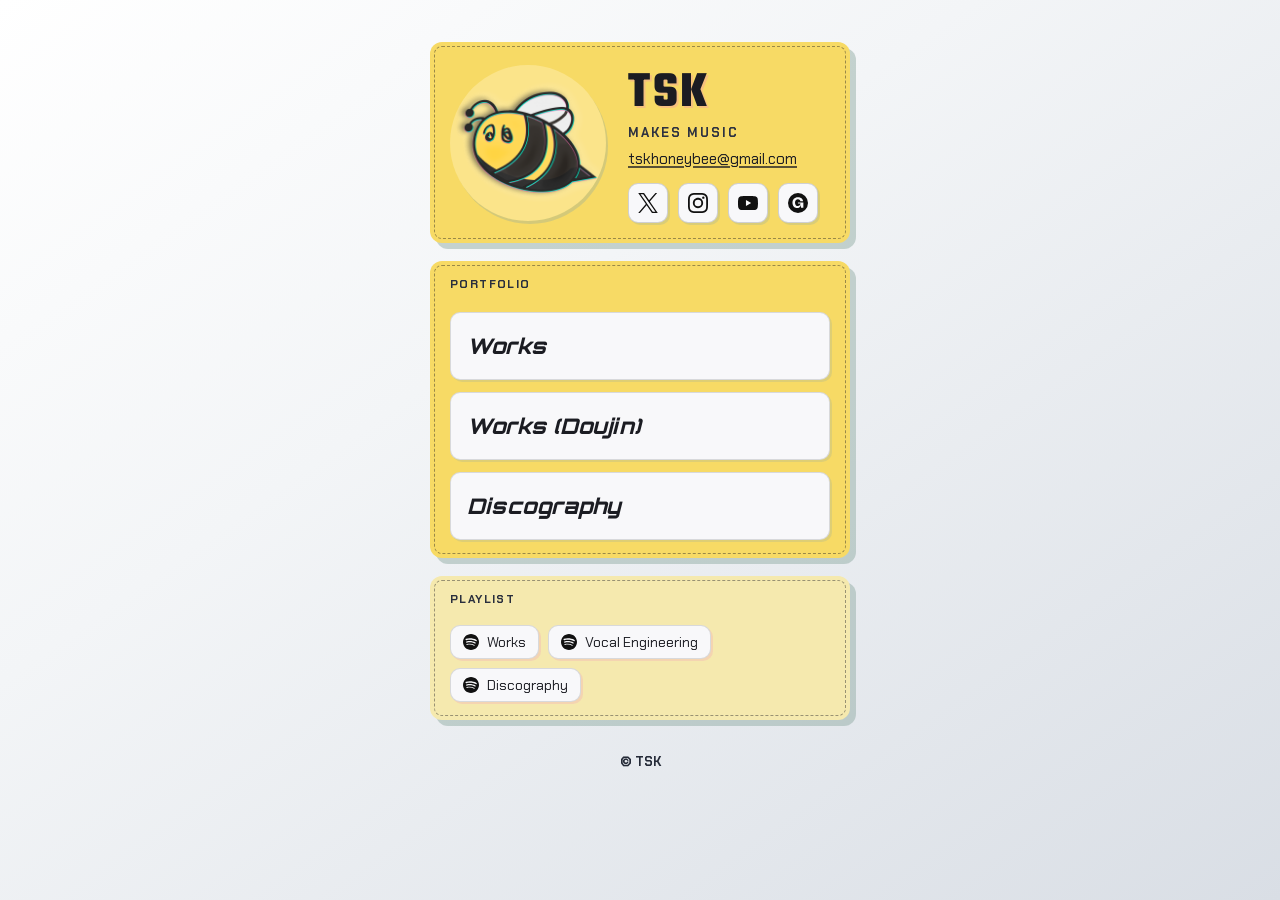
<file: index.html>
<!doctype html>
<html lang="ko">
  <head>
    <meta charset="UTF-8" />
    <meta name="viewport" content="width=device-width, initial-scale=1.0, viewport-fit=cover" />
    <meta name="theme-color" content="#eef1f4" />
    <title>TSK</title>
    <meta
      name="description"
      content="TSK - Composer, Arranger"
    />
    <meta property="og:title" content="TSK" />
    <meta
      property="og:description"
      content="TSK Works"
    />
    <meta property="og:type" content="website" />
    <link rel="icon" type="image/png" sizes="32x32" href="assets/favicon/favicon-32.png?v=20260209-06" />
    <link rel="icon" type="image/png" sizes="16x16" href="assets/favicon/favicon-16.png?v=20260209-06" />
    <link rel="apple-touch-icon" sizes="180x180" href="assets/favicon/apple-touch-icon.png?v=20260209-06" />
    <link rel="preconnect" href="https://fonts.googleapis.com" />
    <link rel="preconnect" href="https://fonts.gstatic.com" crossorigin />
    <link
      href="https://fonts.googleapis.com/css2?family=Black+Ops+One&amp;family=Chakra+Petch:wght@500;600;700&amp;family=Orbitron:wght@600;700;800&amp;family=Rubik+Mono+One&amp;family=Teko:wght@700&amp;family=Noto+Sans+KR:wght@400;500;700&amp;display=swap"
      rel="stylesheet"
    />
    <link rel="stylesheet" href="styles.css?v=20260713-11" />
  </head>
  <body>
    <main class="layout">
      <header class="hero">
        <img
          class="avatar"
          src="assets/profile-logo.png?v=20260209-06"
          alt="TSK profile"
          loading="eager"
          decoding="async"
        />
        <div class="hero-text">
          <h1>TSK</h1>
          <p class="subtitle">MAKES MUSIC</p>
          <a class="email" href="mailto:tskhoneybee@gmail.com">tskhoneybee@gmail.com</a>
          <div class="icon-only-row hero-icons">
            <a class="icon-only-link" href="https://x.com/tsk_honeybee" target="_blank" rel="noreferrer" aria-label="X">
              <img src="assets/icons/x.svg" alt="" />
            </a>
            <a class="icon-only-link" href="https://www.instagram.com/tsk_honeybee/" target="_blank" rel="noreferrer" aria-label="Instagram">
              <img src="assets/icons/instagram.svg" alt="" />
            </a>
            <a class="icon-only-link" href="https://www.youtube.com/channel/UCv5Q-5OGia7zHvulCC9gNqg" target="_blank" rel="noreferrer" aria-label="YouTube">
              <img src="assets/icons/youtube.svg" alt="" />
            </a>
            <a class="icon-only-link" href="https://tskhoneybee.gumroad.com/" target="_blank" rel="noreferrer" aria-label="Gumroad">
              <img src="assets/icons/gumroad.svg" alt="" />
            </a>
          </div>
        </div>
      </header>

      <section class="nav-panel">
        <p class="nav-title">Portfolio</p>
        <div class="menu-list" role="tablist" aria-label="Portfolio Sections">
          <button class="menu-btn" data-section="works" type="button">Works</button>
          <button class="menu-btn" data-section="compilation" type="button">Works (Doujin)</button>
          <button class="menu-btn" data-section="discography" type="button">Discography</button>
        </div>
      </section>

      <nav class="social-links" aria-label="External Links">
        <div class="playlist-section">
          <p class="playlist-title">Playlist</p>
          <div class="playlist-links">
            <a class="icon-link" href="https://open.spotify.com/playlist/5SFQrN1b1Zo4xf7qj3XpR2?si=6d80a471884d4071" target="_blank" rel="noreferrer">
              <img src="assets/icons/spotify.svg" alt="" />
              <span>Works</span>
            </a>
            <a class="icon-link" href="https://open.spotify.com/playlist/7tRy6l9J58Yn8CBKnDfHsf?si=de949b4577144884" target="_blank" rel="noreferrer">
              <img src="assets/icons/spotify.svg" alt="" />
              <span>Vocal Engineering</span>
            </a>
            <a class="icon-link" href="https://open.spotify.com/playlist/6BKOt9q6zbDGoeuyAYG1Xa?si=b8ab32fe5dda453e" target="_blank" rel="noreferrer">
              <img src="assets/icons/spotify.svg" alt="" />
              <span>Discography</span>
            </a>
          </div>
        </div>
      </nav>
    </main>

    <section class="overlay" id="modal-overlay" hidden>
      <div class="overlay-backdrop" id="overlay-backdrop"></div>
      <article class="modal" role="dialog" aria-modal="true" aria-labelledby="modal-title">
        <header class="modal-head">
          <h2 id="modal-title"></h2>
          <div class="modal-head-actions">
            <button class="modal-icon-btn" id="modal-print-open" type="button" aria-label="인쇄 페이지 열기" hidden>
              <img class="modal-icon-glyph" src="assets/icons/open-new.svg" alt="" />
            </button>
            <button class="close-btn" id="modal-close" type="button" aria-label="닫기">
              <img class="close-icon-glyph" src="assets/icons/close.svg" alt="" />
            </button>
          </div>
        </header>
        <div class="modal-body" id="modal-body"></div>
        <div class="modal-scrollbar" id="modal-scrollbar" aria-hidden="true" hidden>
          <div class="modal-scrollbar-thumb" id="modal-scrollbar-thumb"></div>
        </div>
      </article>
    </section>

    <footer class="footer">
      <p>© TSK</p>
    </footer>

    <script src="script.js?v=20260713-01"></script>
  </body>
</html>
</file>
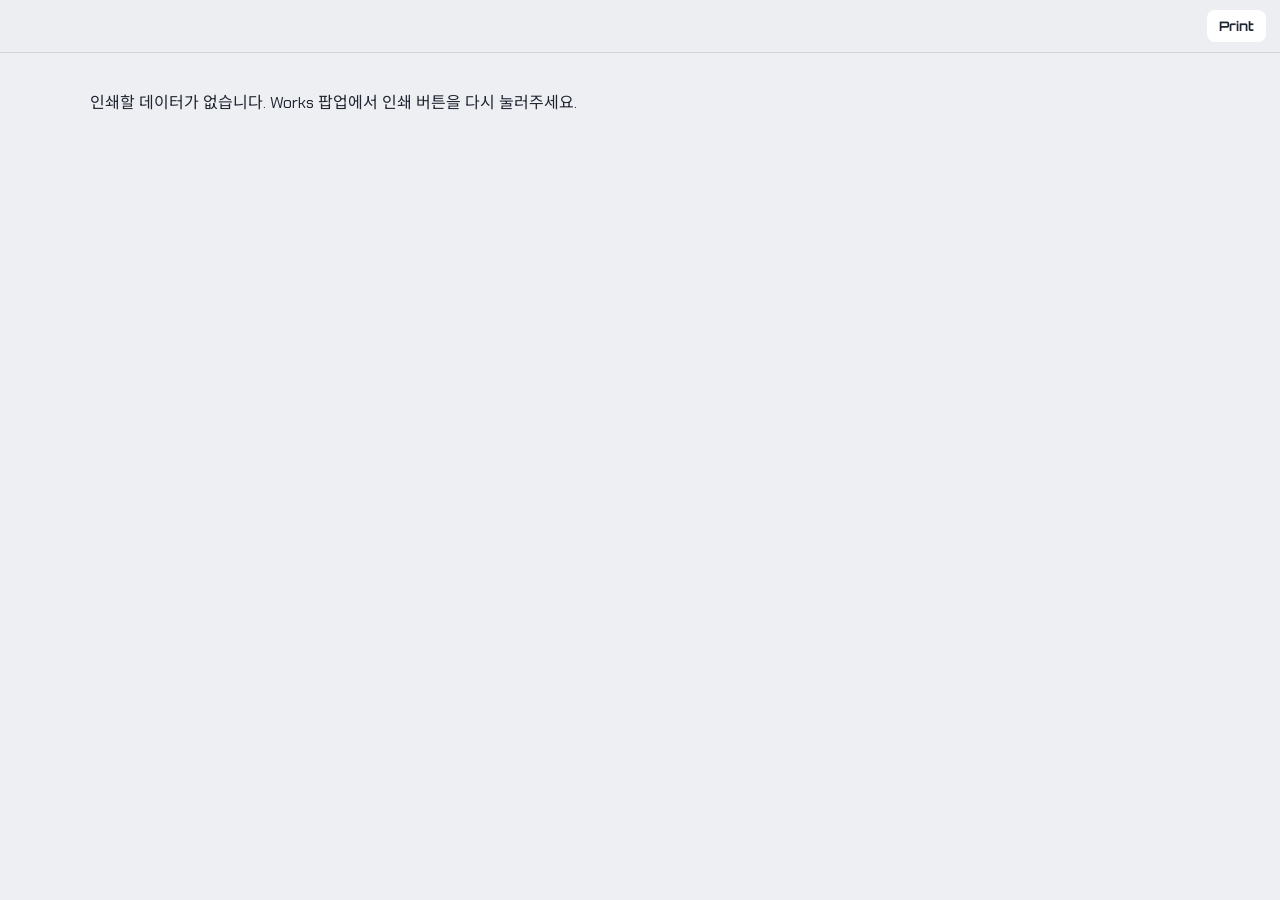
<file: works-print.html>
<!doctype html>
<html lang="ko">
  <head>
    <meta charset="UTF-8" />
    <meta name="viewport" content="width=device-width, initial-scale=1.0" />
    <title>TSK Works Print</title>
    <link rel="preconnect" href="https://fonts.googleapis.com" />
    <link rel="preconnect" href="https://fonts.gstatic.com" crossorigin />
    <link
      href="https://fonts.googleapis.com/css2?family=Black+Ops+One&family=Chakra+Petch:wght@500;600;700&family=Orbitron:wght@600;700;800&family=Noto+Sans+KR:wght@400;500;700&display=swap"
      rel="stylesheet"
    />
    <link rel="stylesheet" href="works-print.css?v=20260209-07" />
  </head>
  <body>
    <div class="print-toolbar">
      <button class="print-btn" id="print-now" type="button">Print</button>
    </div>
    <main id="print-root"></main>
    <script src="works-print.js?v=20260209-07"></script>
  </body>
</html>
</file>
<file: styles.css>
:root {
  --bg: #d9dee5;
  --ink: #1b1c22;
  --paper: #f8f8fa;
  --panel: #f7da65;
  --panel-soft: #f5e9ae;
  --wing: #eeeff2;
  --muted: #4a4d57;
  --cyan: #91aaa4;
  --pink: #ef82bc;
  --orange: #f2b33f;
  --edge-rough: rgba(27, 28, 34, 0.42);
  --shadow-hard: 6px 6px 0 rgba(143, 169, 162, 0.48);
  --btn-slant: 2%;
}

* {
  box-sizing: border-box;
}

html {
  min-height: 100%;
  background: #ffffff;
}

body {
  position: relative;
  isolation: isolate;
  display: flow-root;
  margin: 0;
  min-height: 100vh;
  background-color: var(--bg);
  color: var(--ink);
  font-family: "Chakra Petch", "Noto Sans KR", "Apple SD Gothic Neo", "Malgun Gothic", sans-serif;
  overflow-x: hidden;
  background-image: linear-gradient(145deg, #ffffff 0%, #f3f5f7 38%, var(--bg) 100%);
  background-size: auto;
  background-attachment: fixed;
}

body::before,
body::after {
  content: "";
  position: fixed;
  z-index: -3;
  pointer-events: none;
  border: none;
  box-shadow: 4px 4px 0 rgba(0, 0, 0, 0.1);
  display: none;
}

body::before {
  top: -22px;
  left: -16px;
  width: clamp(96px, 13vw, 162px);
  height: clamp(96px, 13vw, 162px);
  background: var(--cyan);
  transform: skewX(-12deg);
}

body::after {
  right: -18px;
  bottom: -24px;
  width: clamp(84px, 11vw, 142px);
  height: clamp(84px, 11vw, 142px);
  background: var(--pink);
  transform: skewX(-12deg);
}

h1,
h2,
h3,
button {
  font-family: "Orbitron", "Black Ops One", "Noto Sans KR", sans-serif;
}

a:focus-visible,
button:focus-visible,
summary:focus-visible {
  outline: 3px solid var(--pink);
  outline-offset: 3px;
}

.bg-haze {
  position: fixed;
  z-index: -2;
  pointer-events: none;
  border: none;
  display: none;
}

.haze-1 {
  top: 11%;
  right: 8%;
  width: 34px;
  height: 34px;
  background: var(--orange);
  transform: skewX(-12deg);
}

.haze-2 {
  left: 8%;
  bottom: 10%;
  width: 28px;
  height: 28px;
  background: var(--paper);
  transform: skewX(-12deg);
}

.layout {
  position: relative;
  z-index: 1;
  width: min(420px, calc(100% - 38px));
  margin: 42px auto 0;
  display: grid;
  gap: 18px;
}

.layout > * {
  opacity: 0;
  transform: translateY(18px);
  animation: rise-in 0.65s cubic-bezier(0.25, 0.7, 0.3, 1) forwards;
}

.layout > :nth-child(1) {
  animation-delay: 0.05s;
}

.layout > :nth-child(2) {
  animation-delay: 0.12s;
}

.layout > :nth-child(3) {
  animation-delay: 0.19s;
}

.hero,
.nav-panel,
.social-links {
  position: relative;
  overflow: hidden;
  border: none;
  border-radius: 12px;
  background: var(--panel);
  box-shadow: var(--shadow-hard);
}

.hero::after,
.nav-panel::after,
.social-links::after {
  content: "";
  position: absolute;
  inset: 4px;
  border: 1px dashed var(--edge-rough);
  border-radius: 8px;
  pointer-events: none;
}

.hero {
  padding: 20px;
  display: grid;
  grid-template-columns: auto 1fr;
  gap: 22px;
  align-items: center;
}

.nav-panel,
.social-links {
  padding: 16px 20px 18px;
}

.nav-panel {
  display: grid;
  align-content: start;
  gap: 10px;
}

.avatar {
  width: 156px;
  height: 156px;
  border-radius: 50%;
  object-fit: contain;
  border: none;
  box-shadow: none;
  background: #fbe48a;
  filter: drop-shadow(2px 3px 0 rgba(143, 169, 162, 0.34));
  transition: transform 0.2s ease;
}

.hero:hover .avatar {
  transform: translateY(-2px);
}

.hero-text {
  display: grid;
  gap: 4px;
  align-content: center;
}

h1 {
  margin: 10px 0 0;
  font-size: clamp(2.2rem, 5vw, 3.2rem);
  line-height: 0.86;
  letter-spacing: 0.05em;
  font-family: "Teko", "Rubik Mono One", "Black Ops One", "Orbitron", "Noto Sans KR", sans-serif;
  transform: none;
  text-shadow: 2px 2px 0 rgba(240, 125, 191, 0.28);
}

.subtitle {
  margin: 4px 0;
  color: #2d3240;
  font-weight: 700;
  letter-spacing: 0.16em;
  font-size: 0.8rem;
}

.email {
  display: inline-block;
  width: auto;
  margin-right: 28px;
  color: var(--ink);
  font-size: 0.95rem;
  text-decoration-line: underline;
  text-decoration-thickness: 2px;
  text-decoration-color: rgba(27, 28, 34, 0.72);
  text-underline-offset: 2px;
  border-bottom: none;
}

.email:hover {
  color: #000;
  text-decoration-color: var(--pink);
}

.icon-only-row {
  display: flex;
  flex-wrap: wrap;
  gap: 10px;
}

.hero-icons {
  margin-top: 10px;
}

.icon-only-link {
  display: inline-flex;
  align-items: center;
  justify-content: center;
  width: 40px;
  height: 40px;
  border-radius: 10px;
  border: 1px solid rgba(27, 28, 34, 0.18);
  background: var(--paper);
  box-shadow: 2px 2px 0 rgba(143, 169, 162, 0.28);
  text-decoration: none;
  transition: transform 0.18s ease, box-shadow 0.18s ease;
}

.icon-only-link img {
  width: 20px;
  height: 20px;
}

.icon-only-link:hover {
  transform: translateY(-2px);
  box-shadow: 3px 3px 0 rgba(143, 169, 162, 0.58);
}

.nav-title,
.playlist-title {
  margin: 0 0 10px;
  color: #2a2f3d;
  letter-spacing: 0.12em;
  text-transform: uppercase;
  font-size: 0.72rem;
  font-weight: 700;
}

.menu-list {
  display: grid;
  grid-template-columns: 1fr;
  gap: 12px;
}

.menu-btn {
  display: inline-flex;
  align-items: center;
  justify-content: flex-start;
  width: 100%;
  min-height: 68px;
  border: 1px solid rgba(27, 28, 34, 0.14);
  border-radius: 10px;
  background: var(--paper);
  box-shadow: 2px 2px 0 rgba(143, 169, 162, 0.24);
  color: var(--ink);
  padding: 14px 16px;
  text-align: left;
  font-family: "Orbitron", "Black Ops One", "Noto Sans KR", sans-serif;
  font-size: 1.34rem;
  font-weight: 800;
  font-style: italic;
  letter-spacing: 0.01em;
  line-height: 1.1;
  cursor: pointer;
  transition: transform 0.18s ease, box-shadow 0.18s ease;
}

.menu-btn:hover {
  transform: translateY(-2px);
  box-shadow: 3px 3px 0 rgba(143, 169, 162, 0.56);
}

.menu-btn.is-active {
  background: #bfd1cc;
  color: var(--ink);
  box-shadow: 2px 2px 0 rgba(240, 125, 191, 0.6);
}

.social-links {
  display: grid;
  gap: 10px;
  background: var(--panel-soft);
}

.playlist-section {
  display: grid;
  gap: 8px;
}

.playlist-links {
  display: flex;
  flex-wrap: wrap;
  gap: 9px;
}

.icon-link {
  display: inline-flex;
  align-items: center;
  gap: 8px;
  color: var(--ink);
  text-decoration: none;
  padding: 8px 12px;
  border: 1px solid rgba(27, 28, 34, 0.14);
  border-radius: 10px;
  background: var(--paper);
  box-shadow: 2px 2px 0 rgba(240, 125, 191, 0.2);
  font-size: 0.88rem;
  line-height: 1;
  transition: transform 0.18s ease, box-shadow 0.18s ease;
}

.icon-link img {
  width: 16px;
  height: 16px;
}

.icon-link:hover {
  transform: translateY(-2px);
  box-shadow: 3px 3px 0 rgba(240, 125, 191, 0.5);
}

.overlay {
  position: fixed;
  inset: 0;
  z-index: 20;
  display: grid;
  place-items: center;
  padding: 20px;
}

.overlay[hidden] {
  display: none;
}

.overlay.is-fullscreen {
  padding: 0;
  place-items: stretch;
}

.overlay-backdrop {
  position: absolute;
  inset: 0;
  background: rgba(16, 17, 21, 0.54);
}

.modal {
  --modal-head-offset: 70px;
  --skew: 0deg;
  position: relative;
  width: min(820px, 100%);
  overflow: hidden;
  border: none;
  border-radius: 10px;
  background: var(--wing);
  box-shadow: 5px 5px 0 rgba(143, 169, 162, 0.5);
  transform: none;
}

.overlay.is-fullscreen .overlay-backdrop {
  background: rgba(16, 17, 21, 0.7);
}

.overlay.is-fullscreen .modal {
  width: 100%;
  height: 100dvh;
  border-radius: 0;
  overflow: auto;
}

.overlay.is-fullscreen .modal-head {
  position: sticky;
  top: 0;
}

.overlay.is-fullscreen .modal-body {
  max-height: none;
  overflow: visible;
  padding: 18px 32px 28px;
}

.overlay.is-fullscreen .modal-scrollbar {
  display: none;
}

.modal > * {
  transform: none;
}

.modal-head {
  position: absolute;
  top: 0;
  left: 0;
  right: 0;
  z-index: 4;
  min-height: var(--modal-head-offset);
  display: flex;
  justify-content: space-between;
  align-items: center;
  padding: 18px 16px 12px;
  border-bottom: none;
  background: #ffd84d;
}

.modal-head h2 {
  margin: 0;
  color: var(--ink);
  font-size: 1.5rem;
  font-weight: 800;
  font-style: italic;
}

.modal-head-actions {
  display: inline-flex;
  align-items: center;
  gap: 8px;
}

.modal-icon-btn {
  width: 36px;
  height: 36px;
  display: inline-flex;
  align-items: center;
  justify-content: center;
  border: none;
  border-radius: 10px;
  background: #fff;
  color: var(--ink);
  line-height: 1;
  cursor: pointer;
  clip-path: polygon(var(--btn-slant) 0, 100% 0, calc(100% - var(--btn-slant)) 100%, 0 100%);
  transition: transform 0.18s ease, box-shadow 0.18s ease;
}

.modal-icon-glyph {
  width: 16px;
  height: 16px;
  display: block;
  pointer-events: none;
}

.overlay:not(.is-works-section) #modal-fullscreen-toggle,
.overlay:not(.is-works-section) #modal-print-open {
  display: none !important;
}

.modal-icon-btn:hover {
  transform: translateY(-1px);
  box-shadow: 2px 2px 0 rgba(143, 169, 162, 0.52);
}

.close-btn {
  width: 36px;
  height: 36px;
  display: inline-flex;
  align-items: center;
  justify-content: center;
  padding: 0;
  border: none;
  border-radius: 10px;
  background: #fff;
  color: var(--ink);
  line-height: 0;
  cursor: pointer;
  clip-path: polygon(var(--btn-slant) 0, 100% 0, calc(100% - var(--btn-slant)) 100%, 0 100%);
  transition: transform 0.18s ease, box-shadow 0.18s ease;
}

.close-icon-glyph {
  width: 18px;
  height: 18px;
  display: block;
  pointer-events: none;
}

.close-btn:hover {
  transform: translateY(-1px);
  box-shadow: 2px 2px 0 rgba(240, 125, 191, 0.52);
}

.modal-body {
  position: relative;
  z-index: 1;
  overflow: auto;
  max-height: min(82vh, 900px);
  padding: calc(var(--modal-head-offset) + 14px) 28px 20px 18px;
  scrollbar-width: none;
  -ms-overflow-style: none;
}

.modal-body::-webkit-scrollbar {
  width: 0;
  height: 0;
}

.modal-scrollbar {
  position: absolute;
  top: var(--modal-head-offset);
  right: 8px;
  bottom: 12px;
  width: 8px;
  border-radius: 10px;
  border: none;
  background: #fff;
  z-index: 6;
}

.modal-scrollbar-thumb {
  position: absolute;
  top: 0;
  left: 0;
  width: 100%;
  min-height: 36px;
  border-radius: 10px;
  background: var(--orange);
  cursor: grab;
}

.modal-scrollbar-thumb:active {
  cursor: grabbing;
}

.timeline {
  display: grid;
  gap: 16px;
}

.year-group {
  display: grid;
  gap: 10px;
  padding: 4px 0 2px;
}

.year-group h3 {
  margin: 0;
}

.year-chip {
  display: inline-flex;
  align-items: center;
  justify-content: center;
  min-width: 88px;
  padding: 6px 12px 5px;
  border: none;
  border-radius: 10px;
  background: #fff3ad;
  box-shadow: 2px 2px 0 rgba(143, 169, 162, 0.46);
  color: #202531;
  font-family: "Orbitron", "Black Ops One", "Noto Sans KR", sans-serif;
  font-size: 0.93rem;
  letter-spacing: 0.08em;
}

.track-list {
  list-style: none;
  margin: 0;
  padding: 0;
  display: grid;
  gap: 10px;
}

.track-item {
  display: grid;
  grid-template-columns: 172px 1fr;
  gap: 10px;
  align-items: center;
  padding: 7px;
  border: none;
  border-radius: 10px;
  background: rgba(255, 255, 255, 0.62);
  box-shadow: 2px 2px 0 rgba(27, 28, 34, 0.18);
}

.track-thumb-wrap {
  min-width: 0;
}

.track-thumb {
  display: block;
  width: 100%;
  aspect-ratio: 16 / 9;
  object-fit: cover;
  border: none;
  border-radius: 10px;
  background: #d0d1d5;
}

.track-item-body {
  min-width: 0;
  display: grid;
  align-content: center;
}

.track-link {
  display: inline;
  color: #2d3341;
  line-height: 1.48;
  font-size: 0.93rem;
  text-decoration-line: none;
  text-decoration-color: rgba(45, 51, 65, 0.7);
  text-decoration-thickness: 1px;
  text-underline-offset: 0.14em;
  transition: text-decoration-color 0.18s ease, color 0.18s ease;
}

.track-link:hover,
.track-link:focus-visible {
  color: #000;
  text-decoration-line: underline;
  text-decoration-color: #000;
}

.track-text {
  display: block;
  color: #2d3341;
  line-height: 1.48;
  font-size: 0.93rem;
}

.works-categories {
  display: grid;
  gap: 16px;
}

.works-category-group {
  display: grid;
  gap: 9px;
}

.category-badge {
  margin: 0;
  display: inline-flex;
  width: fit-content;
  padding: 6px 10px 5px;
  border: none;
  border-radius: 10px;
  background: #fff3ad;
  box-shadow: 2px 2px 0 rgba(143, 169, 162, 0.4);
  font-family: "Orbitron", "Black Ops One", "Noto Sans KR", sans-serif;
  font-size: 1.02rem;
  letter-spacing: 0.06em;
}

.works-project-list {
  display: grid;
  gap: 10px;
}

.works-project-card {
  display: grid;
  grid-template-columns: 186px 1fr;
  gap: 10px;
  align-items: start;
  padding: 8px;
  border: none;
  border-radius: 10px;
  background: rgba(255, 255, 255, 0.62);
  box-shadow: 2px 2px 0 rgba(27, 28, 34, 0.14);
}

.works-project-thumb {
  width: 100%;
  aspect-ratio: 16 / 9;
  object-fit: cover;
  border: none;
  border-radius: 10px;
  background: #d0d1d5;
}

.works-project-thumb[src$="bluearchive-cover.jpg"] {
  object-position: 24% center;
}

.works-project-body {
  min-width: 0;
  display: grid;
  gap: 6px;
}

.works-project-title-row {
  margin: 0;
  display: flex;
  flex-wrap: wrap;
  align-items: baseline;
  gap: 6px;
}

.works-project-title {
  font-size: 1.12rem;
  font-weight: 800;
  color: #1f2531;
}

.works-project-title-link {
  color: inherit;
  text-decoration-line: none;
  text-decoration-color: rgba(31, 37, 49, 0.72);
  text-decoration-thickness: 1px;
  text-underline-offset: 0.16em;
}

.works-project-title-link:hover,
.works-project-title-link:focus-visible {
  text-decoration-line: underline;
  text-decoration-color: #000;
}

.works-project-period {
  color: #454d61;
  font-size: 0.86rem;
  font-weight: 600;
}

.works-project-dropdown {
  display: grid;
  gap: 6px;
}

.works-project-single {
  margin: 0;
}

.works-project-single .track-link,
.works-project-single .track-text {
  font-size: 0.8rem;
  line-height: 1.35;
  color: #4a5266;
}

.works-project-dropdown summary {
  width: fit-content;
  display: inline-flex;
  align-items: center;
  gap: 7px;
  list-style: none;
  cursor: pointer;
  border: none;
  border-radius: 10px;
  background: #ffe066;
  box-shadow: 2px 2px 0 rgba(143, 169, 162, 0.46);
  padding: 5px 10px 4px;
  font-size: 0.82rem;
  font-weight: 700;
  line-height: 1.1;
}

.works-project-dropdown summary::-webkit-details-marker {
  display: none;
}

.works-project-dropdown[open] summary {
  background: #fff3ad;
}

.dropdown-arrow {
  display: inline-block;
  font-size: 0.95em;
  transition: transform 0.2s ease;
}

.works-project-dropdown[open] .dropdown-arrow {
  transform: rotate(180deg);
}

.category-detail-list {
  margin: 0;
  padding-left: 20px;
}

.discography-grid {
  list-style: none;
  margin: 0;
  padding: 0;
  display: grid;
  gap: 12px;
}

.discography-item {
  margin: 0;
}

.discography-link {
  display: grid;
  gap: 8px;
  width: fit-content;
  color: inherit;
  text-decoration: none;
}

.discography-thumb {
  display: block;
  width: min(260px, 72vw);
  aspect-ratio: 1 / 1;
  object-fit: cover;
  border: none;
  border-radius: 10px;
  background: #d0d1d5;
}

.discography-title {
  display: inline-block;
  font-size: 1rem;
  font-weight: 700;
  color: #1f2531;
  line-height: 1.25;
}

.discography-link:hover .discography-title,
.discography-link:focus-visible .discography-title {
  text-decoration: underline;
  text-decoration-thickness: 1px;
  text-underline-offset: 0.16em;
}

.simple-list {
  margin: 0;
  padding-left: 24px;
  display: grid;
  gap: 7px;
}

.simple-list li {
  color: #2d3341;
  line-height: 1.5;
  font-size: 0.94rem;
}

.simple-list li::marker {
  color: #3a3f4d;
  font-size: 0.75em;
}

.mark-box {
  display: inline;
  padding: 1px 5px;
  border-radius: 0;
  border: none;
  background: #ffe066;
  font-size: 0.92em;
  font-weight: 700;
}

.role-box {
  display: inline;
  padding: 1px 6px;
  border-radius: 8px;
  border: none;
  background: #f4acd5;
  color: #111;
  font-size: 0.81em;
  font-weight: 700;
}

.company-meta {
  color: #495063;
  font-size: 0.72rem;
}

.footer {
  position: relative;
  z-index: 1;
  text-align: center;
  color: #252b38;
  font-size: 0.8rem;
  font-weight: 700;
  padding: 20px 0 24px;
}

@keyframes rise-in {
  from {
    opacity: 0;
    transform: translateY(18px);
  }
  to {
    opacity: 1;
    transform: translateY(0);
  }
}

@media (max-width: 960px) {
  .layout {
    margin-top: 28px;
  }

  .hero {
    padding: 16px;
  }

  .avatar {
    width: 132px;
    height: 132px;
  }
}

@media (max-width: 680px) {
  .layout {
    margin-top: 20px;
    gap: 14px;
  }

  .hero {
    grid-template-columns: auto 1fr;
    justify-items: stretch;
    text-align: left;
    gap: 12px;
    padding: 16px 14px;
  }

  .hero-text {
    justify-items: start;
  }

  .hero-icons {
    justify-content: flex-start;
  }

  .menu-list {
    gap: 8px;
  }

  .menu-btn {
    min-height: 56px;
    padding: 8px 11px;
  }

  .playlist-links {
    gap: 8px;
  }

  .icon-link {
    font-size: 0.84rem;
    padding: 8px 10px;
  }

  .category-badge {
    font-size: 0.78rem;
    padding: 5px 8px 4px;
  }

  .works-project-card {
    grid-template-columns: 1fr;
    gap: 8px;
  }

  .works-project-thumb {
    width: min(186px, 66vw);
  }

  .works-project-dropdown summary {
    font-size: 0.78rem;
  }

  .year-chip {
    min-width: 76px;
    font-size: 0.82rem;
    padding: 5px 10px 4px;
  }

  .track-item {
    grid-template-columns: 1fr;
    gap: 8px;
    padding: 8px;
  }

  .modal {
    width: 100%;
  }

  .modal-body {
    padding: calc(var(--modal-head-offset) + 12px) 22px 18px 14px;
  }
}

@media print {
  @page {
    size: A4;
    margin: 12mm 8mm 12mm;
  }

  * {
    -webkit-print-color-adjust: exact !important;
    print-color-adjust: exact !important;
  }

  body::before,
  body::after,
  .footer {
    display: none !important;
  }

  body.modal-open .layout {
    display: none !important;
  }

  .overlay {
    position: static !important;
    inset: auto !important;
    padding: 0 !important;
    display: block !important;
  }

  .overlay[hidden] {
    display: none !important;
  }

  .overlay-backdrop {
    display: none !important;
  }

  .modal {
    display: block !important;
    width: 100% !important;
    height: auto !important;
    border-radius: 0 !important;
    box-shadow: none !important;
    overflow: visible !important;
  }

  .modal-head {
    display: flex !important;
    position: static !important;
    min-height: var(--modal-head-offset) !important;
    padding: 10px 16px 8px !important;
    border-radius: 0 !important;
    margin: 0 0 8mm !important;
  }

  .modal-head h2 {
    margin: 0 !important;
    font-size: 1.5rem !important;
  }

  .modal-head-actions,
  .modal-scrollbar {
    display: none !important;
  }

  .modal-body {
    display: block !important;
    max-height: none !important;
    overflow: visible !important;
    padding: 0 10px 24px !important;
  }

  .works-category-group,
  .works-project-card,
  .track-item,
  .discography-item,
  .year-group {
    break-inside: avoid;
    page-break-inside: avoid;
    margin-top: 4mm;
  }
}

@media (prefers-reduced-motion: reduce) {
  *,
  *::before,
  *::after {
    animation: none !important;
    transition: none !important;
  }
}
</file>
<file: works-print.css>
:root {
  --bg: #eeeff2;
  --ink: #1f2531;
  --panel: #ffd84d;
}

* {
  box-sizing: border-box;
}

body {
  margin: 0;
  background: var(--bg);
  color: var(--ink);
  font-family: "Chakra Petch", "Noto Sans KR", "Apple SD Gothic Neo", "Malgun Gothic", sans-serif;
}

.print-toolbar {
  position: sticky;
  top: 0;
  z-index: 10;
  display: flex;
  justify-content: flex-end;
  padding: 10px 14px;
  background: rgba(238, 239, 242, 0.95);
  border-bottom: 1px solid rgba(31, 37, 49, 0.14);
}

.print-btn {
  border: none;
  border-radius: 8px;
  background: #fff;
  color: var(--ink);
  padding: 8px 12px;
  font-family: "Orbitron", "Black Ops One", "Noto Sans KR", sans-serif;
  font-size: 0.82rem;
  font-weight: 700;
  cursor: pointer;
}

#print-root {
  width: min(1100px, calc(100% - 28px));
  margin: 16px auto 20px;
  display: grid;
  gap: 16px;
}

.print-page {
  background: transparent;
  break-before: page;
  page-break-before: always;
}

.print-page:first-child {
  break-before: auto;
  page-break-before: auto;
}

.print-page-head {
  margin: 0 0 12px;
  padding: 10px 14px 8px;
  border-radius: 0;
  background: var(--panel);
  color: var(--ink);
  font-family: "Orbitron", "Black Ops One", "Noto Sans KR", sans-serif;
  font-size: 1.55rem;
  font-weight: 800;
  font-style: italic;
  width: 100%;
  display: block;
  margin-left: -4mm;
  margin-right: -4mm;
  width: calc(100% + 8mm);
}

.print-page-body {
  padding: 0 4mm;
}

.print-table {
  width: 100%;
  table-layout: fixed;
  border-collapse: separate;
  border-spacing: 0;
}

.print-table th,
.print-table td {
  padding: 0;
  text-align: left;
  vertical-align: top;
}

.print-table thead th {
  padding: 0 4mm;
}

.print-table tbody td {
  padding: 0 4mm;
}

.print-category-badge {
  display: inline-flex;
  margin: 0 0 8px;
  padding: 6px 10px 5px;
  border-radius: 10px;
  background: #fff3ad;
  box-shadow: 2px 2px 0 rgba(143, 169, 162, 0.4);
  font-family: "Orbitron", "Black Ops One", "Noto Sans KR", sans-serif;
  font-size: 1.02rem;
  letter-spacing: 0.06em;
}

.print-page-body .works-categories {
  display: block;
}

.print-page-body .works-category-group {
  display: block;
}

.print-page-body .category-badge {
  display: inline-flex;
  margin: 0 0 8px;
  padding: 6px 10px 5px;
  border-radius: 10px;
  background: #fff3ad;
  box-shadow: 2px 2px 0 rgba(143, 169, 162, 0.4);
  font-family: "Orbitron", "Black Ops One", "Noto Sans KR", sans-serif;
  font-size: 1.02rem;
  letter-spacing: 0.06em;
}

.print-page-body .works-project-list {
  display: grid;
  gap: 10px;
}

.print-page-body .works-project-card {
  display: grid;
  grid-template-columns: 186px 1fr;
  gap: 10px;
  align-items: start;
  padding: 8px;
  border-radius: 10px;
  background: rgba(255, 255, 255, 0.62);
  box-shadow: 2px 2px 0 rgba(27, 28, 34, 0.14);
  break-inside: avoid;
  page-break-inside: avoid;
}

.print-page-body .works-project-thumb {
  width: 100%;
  aspect-ratio: 16 / 9;
  object-fit: cover;
  border-radius: 10px;
  background: #d0d1d5;
}

.print-page-body .works-project-thumb[src$="bluearchive-cover.jpg"] {
  object-position: 24% center;
}

.print-page-body .works-project-body {
  min-width: 0;
  display: grid;
  gap: 6px;
}

.print-page-body .works-project-title-row {
  margin: 0;
  display: flex;
  flex-wrap: wrap;
  align-items: baseline;
  gap: 6px;
}

.print-page-body .works-project-title {
  color: #1f2531;
  font-size: 1.12rem;
  font-weight: 800;
}

.print-page-body .works-project-title-link {
  color: inherit;
  text-decoration: none;
}

.print-page-body .works-project-title-link:hover,
.print-page-body .works-project-title-link:focus-visible {
  text-decoration: none;
}

.print-page-body .works-project-period {
  color: #454d61;
  font-size: 0.86rem;
  font-weight: 600;
}

.print-page-body .works-project-single {
  margin: 0;
}

.print-page-body .works-project-single .track-text,
.print-page-body .works-project-single .track-link {
  color: #4a5266;
  font-size: 0.8rem;
  line-height: 1.35;
}

.print-page-body .works-project-dropdown summary {
  display: none;
}

.print-page-body .works-project-dropdown summary::-webkit-details-marker {
  display: none;
}

.print-page-body .works-project-dropdown > .simple-list {
  display: grid;
}

.print-page-body .simple-list {
  margin: 0;
  padding-left: 20px;
  display: grid;
  gap: 7px;
}

.print-page-body .simple-list li {
  color: #2d3341;
  line-height: 1.5;
  font-size: 0.94rem;
}

.print-page-body .track-link,
.print-page-body .track-text {
  color: #2d3341;
  text-decoration: none;
}

.print-page-body .mark-box {
  display: inline;
  padding: 1px 5px;
  border-radius: 6px;
  background: #ffe066;
  font-size: 0.92em;
  font-weight: 700;
}

.print-page-body .role-box {
  display: inline;
  padding: 1px 6px;
  border-radius: 8px;
  background: #f4acd5;
  color: #111;
  font-size: 0.81em;
  font-weight: 700;
}

.print-page-body .company-meta {
  color: #495063;
  font-size: 0.72rem;
}

.print-table .works-project-card {
  display: grid;
  grid-template-columns: 186px 1fr;
  gap: 10px;
  align-items: start;
  padding: 8px;
  border-radius: 10px;
  background: rgba(255, 255, 255, 0.62);
  box-shadow: 2px 2px 0 rgba(27, 28, 34, 0.14);
}

.print-table .works-project-thumb {
  width: 100%;
  aspect-ratio: 16 / 9;
  object-fit: cover;
  border-radius: 10px;
  background: #d0d1d5;
}

.print-table .works-project-thumb[src$="bluearchive-cover.jpg"] {
  object-position: 24% center;
}

.print-table .works-project-body {
  min-width: 0;
  display: grid;
  gap: 6px;
}

.print-table .works-project-title-row {
  margin: 0;
  display: flex;
  flex-wrap: wrap;
  align-items: baseline;
  gap: 6px;
}

.print-table .works-project-title {
  color: #1f2531;
  font-size: 1.12rem;
  font-weight: 800;
}

.print-table .works-project-title-link {
  color: inherit;
  text-decoration: none;
}

.print-table .works-project-title-link:hover,
.print-table .works-project-title-link:focus-visible {
  text-decoration: none;
}

.print-table .works-project-period {
  color: #454d61;
  font-size: 0.86rem;
  font-weight: 600;
}

.print-table .works-project-single {
  margin: 0;
}

.print-table .works-project-single .track-text,
.print-table .works-project-single .track-link {
  color: #4a5266;
  font-size: 0.8rem;
  line-height: 1.35;
}

.print-table .works-project-dropdown summary {
  display: none;
}

.print-table .works-project-dropdown > .simple-list {
  display: grid;
}

.print-table .simple-list {
  margin: 0;
  padding-left: 20px;
  display: grid;
  gap: 7px;
}

.print-table .simple-list li {
  color: #2d3341;
  line-height: 1.5;
  font-size: 0.94rem;
}

.print-table .track-link,
.print-table .track-text {
  color: #2d3341;
  text-decoration: none;
}

.print-table .mark-box {
  display: inline;
  padding: 1px 5px;
  border-radius: 6px;
  background: #ffe066;
  font-size: 0.92em;
  font-weight: 700;
}

.print-table .role-box {
  display: inline;
  padding: 1px 6px;
  border-radius: 8px;
  background: #f4acd5;
  color: #111;
  font-size: 0.81em;
  font-weight: 700;
}

.print-table .company-meta {
  color: #495063;
  font-size: 0.72rem;
}

@media print {
  @page {
    size: A4;
    margin: 0 8mm 12mm;
  }

  * {
    -webkit-print-color-adjust: exact !important;
    print-color-adjust: exact !important;
  }

  body {
    background: #eeeff2;
  }

  .print-toolbar {
    display: none !important;
  }

  #print-root {
    display: block;
    width: 100%;
    margin: 0;
    gap: 0;
  }

  .print-page {
    display: block;
    break-before: auto;
    page-break-before: auto;
    break-after: page;
    page-break-after: always;
    break-inside: avoid;
    page-break-inside: avoid;
    margin-left: -2mm;
    margin-right: -2mm;
    width: calc(100% + 4mm);
    padding: 0;
    background: var(--bg);
  }

  .print-page-head {
    margin-top: 0;
    margin-left: -6mm;
    margin-right: -6mm;
    width: calc(100% + 12mm);
  }

  .print-page-body {
    padding: 0 6mm;
  }

  .print-table thead th {
    padding: 0 6mm;
  }

  .print-table tbody td {
    padding: 0 6mm;
  }

  .print-table {
    border-spacing: 0;
  }

  .print-table thead {
    display: table-header-group;
  }

  .print-table tbody {
    display: table-row-group;
  }

  .print-project-row {
    break-inside: avoid;
    page-break-inside: avoid;
  }

  .print-page-body .works-project-list {
    display: block;
  }

  .print-page-body .works-project-card,
  .print-table .works-project-card {
    display: flex;
    gap: 10px;
    margin-bottom: 10px;
    break-inside: avoid-page;
    break-inside: avoid;
    page-break-inside: avoid;
    -webkit-column-break-inside: avoid;
  }

  .print-page-body .works-project-thumb,
  .print-table .works-project-thumb {
    width: 186px;
    flex: 0 0 186px;
  }

  .print-page-body .works-project-body,
  .print-table .works-project-body {
    flex: 1 1 auto;
  }

  .print-page:last-child {
    break-after: auto;
    page-break-after: auto;
  }
}
</file>
